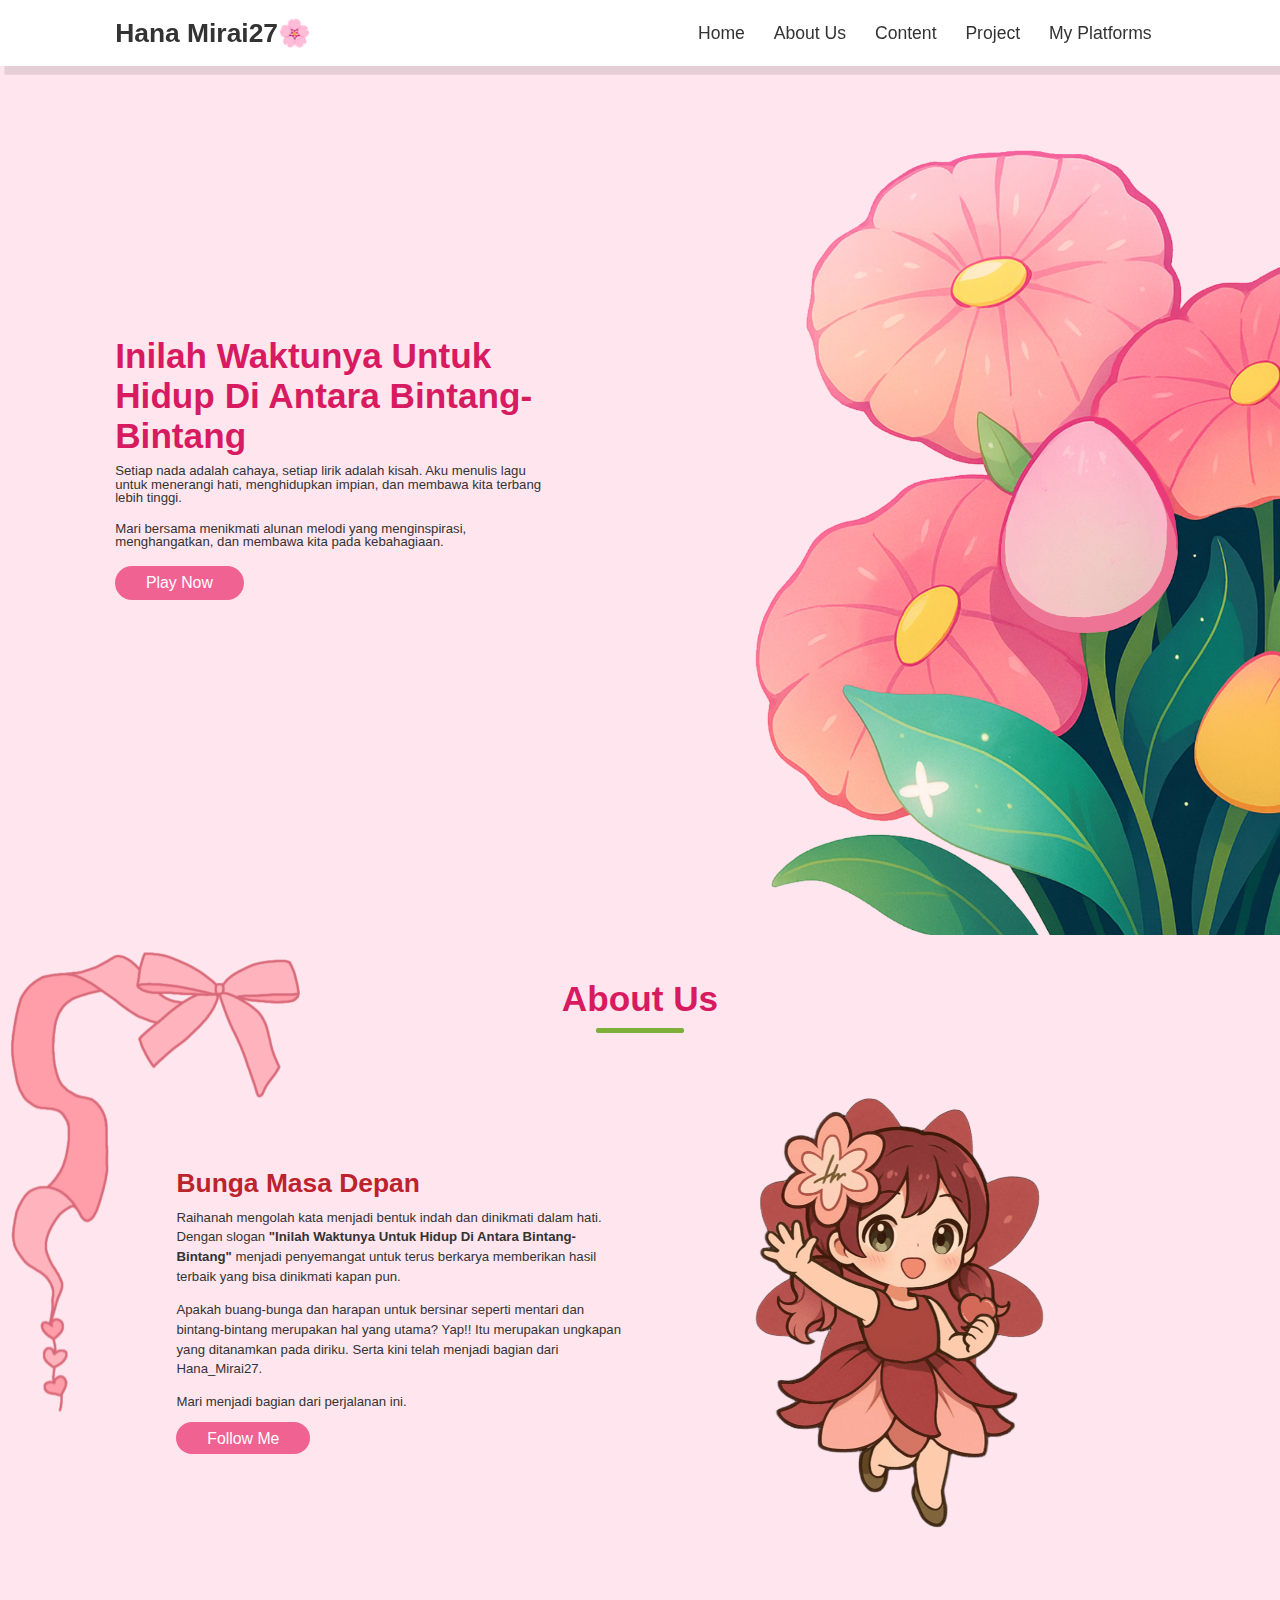
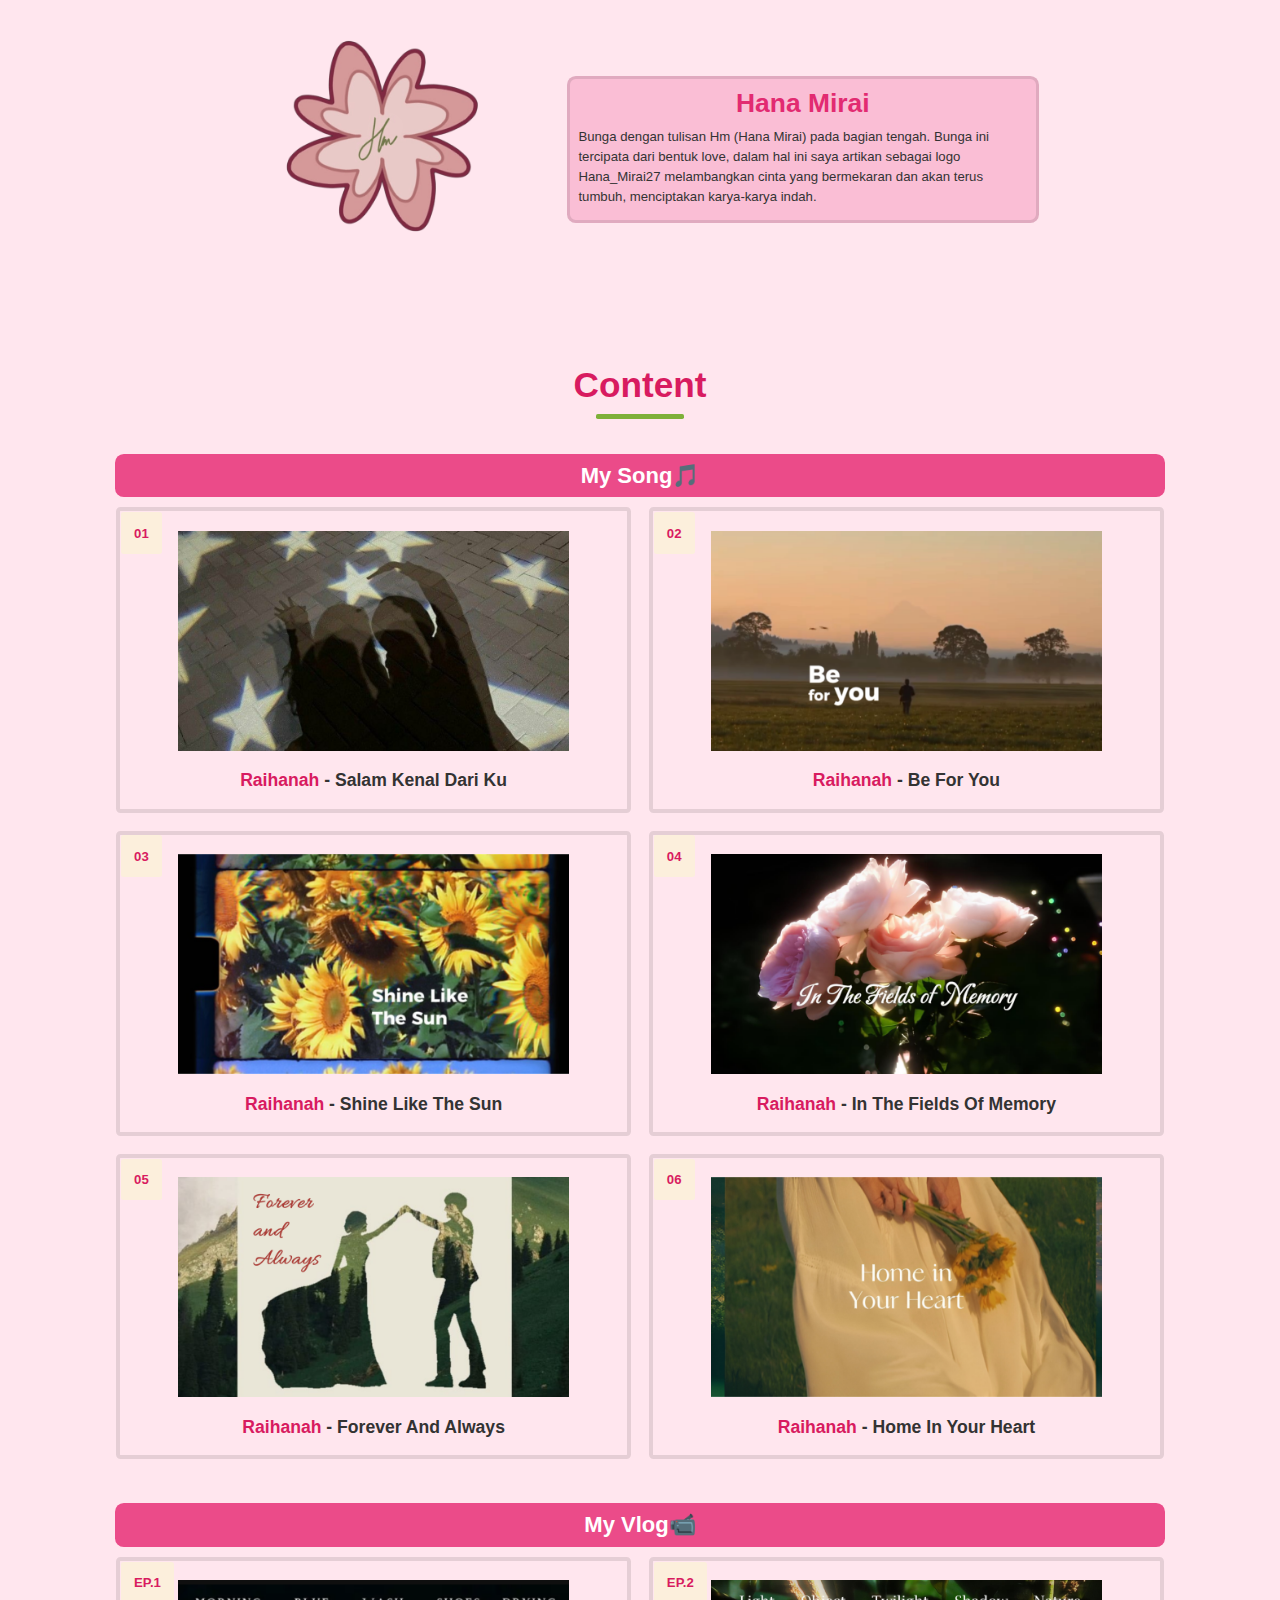
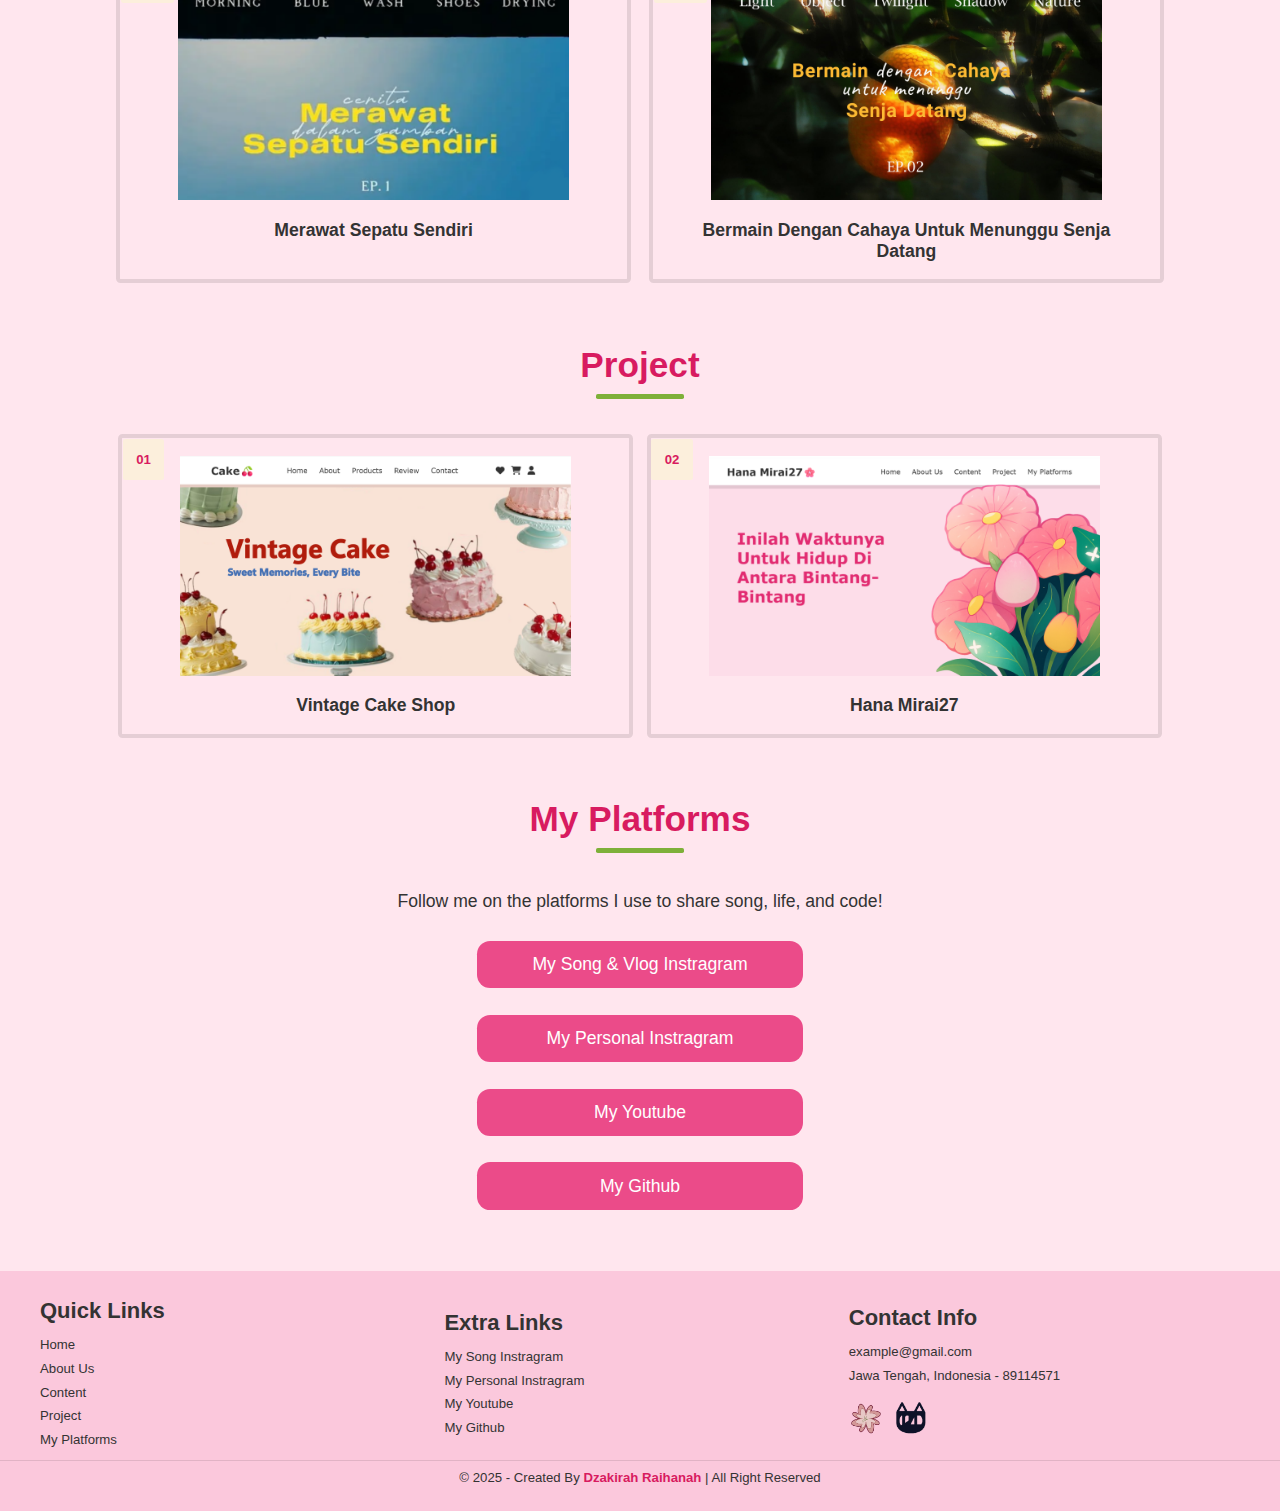
<file: index.html>
<!DOCTYPE html>
<html lang="en">
<head>
    <meta charset="UTF-8">
    <meta name="viewport" content="width=device-width, initial-scale=1.0">
    <title>hanaMirai_YT</title>

    <!--link icons-->
    <link rel="stylesheet" href="https://cdnjs.cloudflare.com/ajax/libs/font-awesome/6.7.2/css/all.min.css">

    <!--link css-->
   <link rel="stylesheet" href="style.css">

</head>
<body>
    
    <!--header section stars-->
    <header>

        <input type="checkbox" name="" id="toggler">
        <label for="toggler" class="fas fa-bars"></label>

        <a href="#" class="logo">Hana Mirai27🌸</a>

        <nav class="navbar">
            <a href="#home">Home</a>
            <a href="#about-us">About Us</a>
            <a href="#content">Content</a>
            <a href="#project">Project</a>
            <a href="#platforms">My Platforms</a>
        </nav>

    </header>
    <!--header section ends-->


    <!--home section starts-->
    <section class="home" id="home">

        <div class="content">
            <h3>Inilah waktunya untuk hidup di antara bintang-bintang</h3>
            <p>Setiap nada adalah cahaya, setiap lirik adalah kisah. Aku menulis 
                lagu untuk menerangi hati, menghidupkan impian, dan membawa kita 
                terbang lebih tinggi.</p>
            <p>Mari bersama menikmati alunan melodi yang menginspirasi, 
                menghangatkan, dan membawa kita pada kebahagiaan.</p>
            <a href="#content" class="btn-home">Play Now</a>
        </div>

    </section>
    <!--home section ends-->


    <!--about-us section starts-->
    <section class="about-us" id="about-us">

        <h1 class="heading">About Us</h1>

        <div class="about-container">
            <div class="content">
                <h3>Bunga Masa Depan</h3>
                <p>Raihanah mengolah kata menjadi bentuk indah dan dinikmati dalam hati. 
                    Dengan slogan <b>"Inilah waktunya untuk hidup di antara bintang-bintang"</b>
                    menjadi penyemangat untuk terus berkarya memberikan hasil terbaik yang 
                    bisa dinikmati kapan pun.</p>
                <p>Apakah buang-bunga dan harapan untuk bersinar seperti mentari dan 
                    bintang-bintang merupakan hal yang utama? Yap!! Itu merupakan ungkapan 
                    yang ditanamkan pada diriku. Serta kini telah menjadi bagian dari Hana_Mirai27.</p>
                <p>Mari menjadi bagian dari perjalanan ini.</p>
                <a href="#platforms" class="btn-about-us">Follow Me</a>
            </div>

            <div class="image">
                <img src="asset/chibi3.png" alt="">
            </div>
            
        </div>
                    
    </section>
    <!--about-us section ends-->


    <!--icons section starts-->
    <section class="icons-container">

        <div class="icons">
            <img src="asset/logo1.png" alt="" class="logo-hm"> 
            
            <div class="info">
                <h3>Hana Mirai</h3>
                <p>Bunga dengan tulisan Hm (Hana Mirai) pada bagian tengah.
                    Bunga ini tercipata dari bentuk love, dalam hal ini saya 
                    artikan sebagai logo Hana_Mirai27 melambangkan cinta yang 
                    bermekaran dan akan terus tumbuh, menciptakan karya-karya 
                    indah.</p>
            </div>

        </div>

    </section>
    <!--icons section ends-->


    <!--content section starts-->
    <section class="content" id="content">

        <h1 class="heading">Content</h1>
            
        <h3 class="heading-content">My Song🎵</h3><br>

        <div class="box-container">
            <!--my song 1-->
            <div class="box">
                <span class="episode">01</span>
                
                <div class="image">
                    <img src="asset/song1.png" alt="">

                    <div class="icons">
                        <a href="https://youtu.be/1lprMkFJW-s?si=cs-dMxuWBWkF4AJm" class="fas fa-play"></a>
                        <a href="lirik.html?lagu=salam-kenal-dariku" class="fas fa-music"></a> 
                    </div>
                </div>

                <div class="judul">
                    <h3><span>Raihanah</span> - Salam Kenal Dari Ku</h3>
                </div>
            </div>

            <!--my song 2-->
            <div class="box">
                <span class="episode">02</span>
                
                <div class="image">
                    <img src="asset/song2.png" alt=""> 

                    <div class="icons">
                        <a href="https://youtu.be/aOYS7weIixY?si=1dl2BaS0pqS_-TMB" class="fas fa-play"></a>
                        <a href="lirik.html?lagu=be-for-you" class="fas fa-music"></a> 
                    </div>
                </div>

                <div class="judul">
                    <h3><span>Raihanah</span> - Be For You</h3>
                </div>
            </div>

            <!--my song 3-->
            <div class="box">
                <span class="episode">03</span>
                
                <div class="image">
                    <img src="asset/song3.png" alt=""> 

                    <div class="icons">
                        <a href="https://youtu.be/pHWDv1QofZE?si=p2xYZJkJlsvk2gFt" class="fas fa-play"></a>
                        <a href="lirik.html?lagu=shine-like-the-sun" class="fas fa-music"></a> 
                    </div>
                </div>

                <div class="judul">
                    <h3><span>Raihanah</span> - Shine Like The Sun</h3>
                </div>
            </div>

            <!--my song 4-->
            <div class="box">
                <span class="episode">04</span>
                
                <div class="image">
                    <img src="asset/song4.png" alt="">

                    <div class="icons">
                        <a href="https://youtu.be/ajCwV9kQ18c?si=7qMoFIsV-Ajx7ZSE" class="fas fa-play"></a>
                        <a href="lirik.html?lagu=in-the-fields-of-memory" class="fas fa-music"></a> 
                    </div>
                </div>

                <div class="judul">
                    <h3><span>Raihanah</span> - In The Fields of Memory</h3>
                </div>
            </div>

            <!--my song 5-->
            <div class="box">
                <span class="episode">05</span>
                
                <div class="image">
                    <img src="asset/song5.png" alt=""> 

                    <div class="icons">
                        <a href="https://youtube.com/shorts/txEWcen7aIE?si=0W4Fd5Y32vDa2eRk" class="fas fa-play"></a>
                        <a href="lirik.html?lagu=forever-and-always" class="fas fa-music"></a> 
                    </div>
                </div>

                <div class="judul">
                    <h3><span>Raihanah</span> - Forever and Always</h3>
                </div>
            </div>

            <!--my song 6-->
            <div class="box">
                <span class="episode">06</span>
                
                <div class="image">
                    <img src="asset/song6.png" alt="">

                    <div class="icons">
                        <a href="https://youtu.be/ef4txtxrkOM?si=W9DbOfiRA32cRrfQ" class="fas fa-play"></a>
                        <a href="lirik.html?lagu=home-in-your-heart" class="fas fa-music"></a> 
                    </div>
                </div>

                <div class="judul">
                    <h3><span>Raihanah</span> - Home In Your Heart</h3>
                </div>
            </div>
        </div>

        
        <!--bagian my vlog -->
        <h3 class="heading-content vlog">My Vlog📹</h3><br>

        <div class="box-container">
            <!--my vlog 1-->
            <div class="box">
                <span class="episode">EP.1</span>
                
                <div class="image">
                    <img src="asset/vlog1.png" alt=""> 

                    <div class="icons">
                        <a href="https://youtu.be/jd5k3yNJPNY?si=M0Zht5i9tLCnZ1gk" class="fas fa-play"></a>
                        <a href="story.html?story=merawat-sepatu" class="fas fa-scroll"></a> 
                    </div>
                </div>

                <div class="judul">
                    <h3>Merawat Sepatu Sendiri</h3>
                </div>
            </div>

            <!--my vlog 2-->
            <div class="box">
                <span class="episode">EP.2</span>
                
                <div class="image">
                    <img src="asset/vlog2.png" alt="">

                    <div class="icons">
                        <a href="https://youtu.be/0NoSuVHaQ5o?si=Z4mA_axVBZYwGan-" class="fas fa-play"></a>
                        <a href="story.html?story=bermain-dengan-cahaya" class="fas fa-scroll"></a> 
                    </div>
                </div>

                <div class="judul">
                    <h3>Bermain dengan Cahaya untuk Menunggu Senja Datang</h3>
                </div>
            </div>
        </div>

    </section>
    <!--content section ends-->


    <!--project section starts-->
    <section class="project" id="project">
        <h1 class="heading">Project</h1>

        <div class="box-container">
            <!--project 1-->
            <div class="box">
                <span class="episode">01</span>

                <div class="image">
                    <img src="asset/projek1.png" alt=""> 

                    <div class="icons">
                        <a href="https://hanamirai277.github.io/hanaCake_Shop/">View Project</a>
                        <a href="https://github.com/HanaMirai277/hanaCake_Shop.git" class="fas fa-code"></a>
                    </div>
                </div>
                
                <div class="judul">
                    <h3>Vintage Cake Shop</h3>
                </div>
            </div>

            <!--project 2-->
            <div class="box">
                <span class="episode">02</span>

                <div class="image">
                    <img src="asset/projek2.png" alt=""> 

                    <div class="icons">
                        <a href="https://hanamirai277.github.io/hanaMirai_YT/">View Project</a>
                        <a href="https://github.com/HanaMirai277/hanaMirai_YT.git" class="fas fa-code"></a>
                    </div>
                </div>
                
                <div class="judul">
                    <h3>Hana Mirai27</h3>
                </div>
            </div>

        </div>

    </section>
    <!--project section ends-->


    <!--soaial media section starts-->
    <section class="platforms" id="platforms">
        <h1 class="heading">My Platforms</h1>
        <p>Follow me on the platforms I use to share song, life, and code!</p>

        <div class="box-container">
            <div class="all-platforms">
                <a href="https://instagram.com/hana_mirai27" class="btn-platforms">My Song & Vlog Instragram</a>
                <a href="https://instagram.com/yurely_8" class="btn-platforms">My Personal Instragram</a>
                <a href="https://youtube.com/@Hana_Mirai27" class="btn-platforms">My Youtube</a>
                <a href="https://github.com/HanaMirai277" class="btn-platforms">My Github</a>
            </div>
        </div>

    </section>
    <!--sosial media section ends-->


    <!--footer section starts-->
    <section class="footer" id="footer">

        <div class="box-container">

            <div class="box">
                <h3>Quick Links</h3>
                <a href="#home">Home</a>
                <a href="#about-us">About Us</a>
                <a href="#content">Content</a>
                <a href="#project">Project</a>
                <a href="#platforms">My Platforms</a> 
            </div>

            <div class="box">
                <h3>Extra Links</h3>
                <a href="https://instagram.com/hana_mirai27">My Song Instragram</a>
                <a href="https://instagram.com/yurely_8">My Personal Instragram</a>
                <a href="https://youtube.com/@Hana_Mirai27">My Youtube</a>
                <a href="https://github.com/HanaMirai277">My Github</a>
            </div>

            <div class="box">
                <h3>Contact Info</h3>
                <a href="#">example@gmail.com</a>
                <a href="#">Jawa Tengah, Indonesia - 89114571</a>
                <div class="logos">
                    <a href="https://youtube.com/@Hana_Mirai27">
                        <img src="asset/logo1.1.png" alt="">
                    </a>

                    <a href="https://youtube.com/@shine027">
                        <img src="asset/logo2.png" alt="">
                    </a>
                </div>
            </div>

        </div>

        <div class="credit">&copy 2025 - Created By <span>Dzakirah Raihanah</span> | All Right Reserved</div>

    </section>
    <!--footer section ends-->

</body>
</html>
</file>
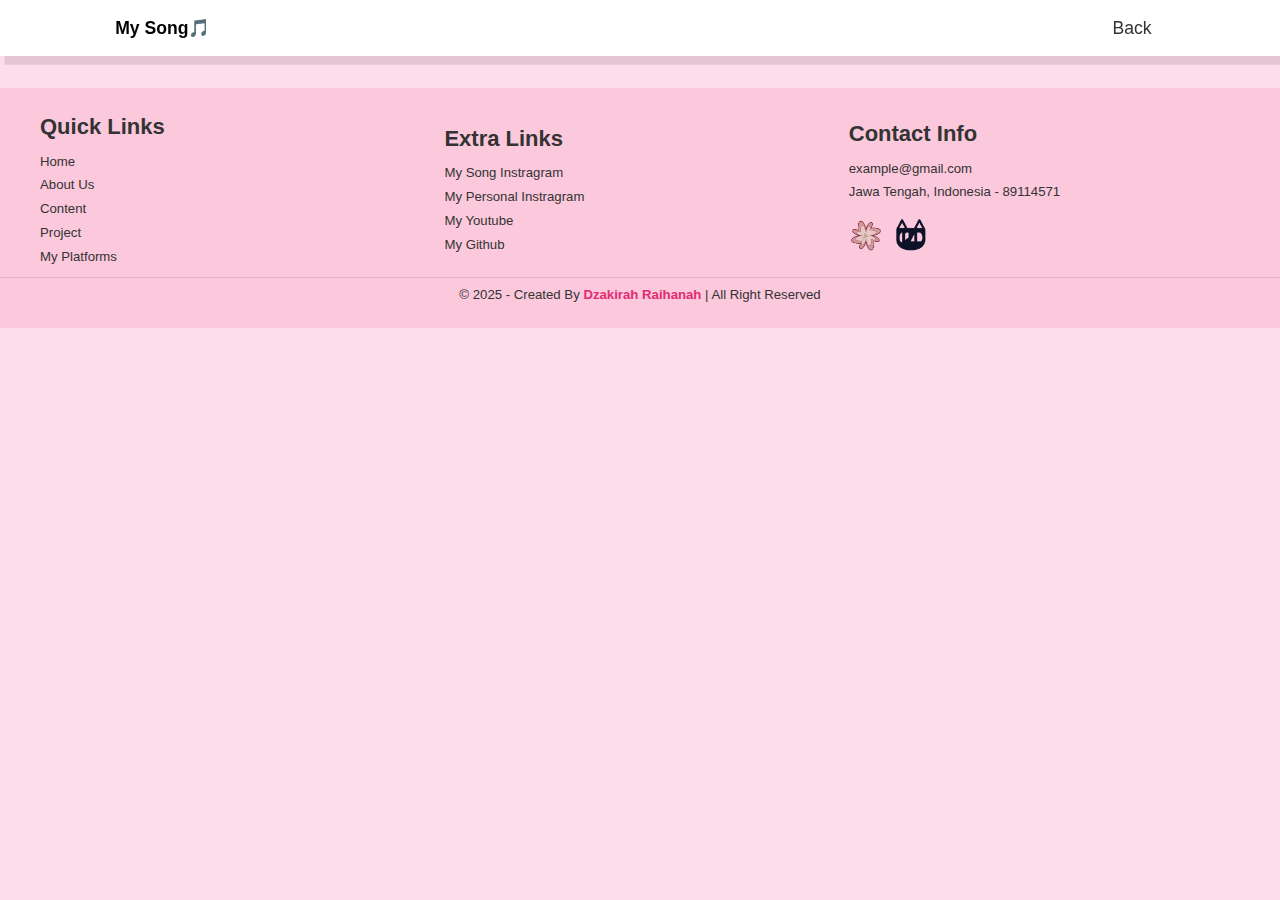
<file: lirik.html>
<!DOCTYPE html>
<html lang="en">
<head>
    <meta charset="UTF-8">
    <meta name="viewport" content="width=device-width, initial-scale=1.0">
    <title>Lirik Lagu</title>

    <!--link css-->
   <link rel="stylesheet" href="style-1.css">

</head>
<body>

    <header>
        <h1>My Song🎵</h1>
        <a href="index.html?#content"> Back </a>
    </header>

    <main>
        <div class="lirik-container">

            <!--Lirik Song 1-->
            <div class="lirik" id="salam-kenal-dariku">
                <h2>Salam Kenal Dari Ku</h2>
                <h3>Lirik Lagu:</h3>
                <p>Diantara miliaran manusia<br>
                    Kau kan menemukan ku<br><br>

                    Aku pecinta bintang-bintang malam<br>
                    Bulan teman curhat ku<br>
                    Mentari teman perjalananku<br><br>

                    Hai<br>
                    Salam kenal dari ku<br>
                    Mari kita berteman<br>
                    Kenalkan dirimu<br>
                    Sebagai seorang teman<br><br>

                    Langit biru awan kapas<br>
                    Langit jingga kita bertemu dua kali<br>
                    Langit gelap bersama cahaya<br><br>

                    Hai<br>
                    Salam kenal dari ku<br>
                    Mari kita berteman<br>
                    Kenalkan dirimu<br>
                    Sebagai seorang teman<br><br>

                    Langit biru awan kapas<br>
                    Langit jingga kita bertemu dua kali<br>
                    Langit gelap bersama cahaya<br><br>

                    Hai<br>
                    Salam kenal dari ku<br>
                    Mari kita berteman<br>
                    Kenalkan dirimu<br>
                    Sebagai seorang teman<br><br>

                    Langit biru awan kapas<br>
                    Langit jingga kita bertemu dua kali<br><br>

                    Kita bertemu di bumi<br>
                    Di tempat yang sama<br>
                    Mari kita berteman<br><br>
                </p>

                <div class="deskripsi">
                <h3>Deskripsi Lagu:</h3>
                <p>Lirik lagu ini di tulis pada tanggal 17 September 2023 dan 
                    inilah waktunya untuk hidup di antara bintang-bintang🫂🍀<br>
                    Bagian yang paling aku sukai💗<br>
                    Hai<br>
                    Salam kenal dari ku<br>
                    Mari kita berteman<br>
                    Kenalkan dirimu<br>
                    Sebagai seorang teman<br><br>
                    "Karena aku benar-benar menginginkan pertemanan" 🥲👉🏻👈🏻<br><br>
                </p>
                <span>Terima kasih telah mendengarkan dan menjadi bagian dari perjalanan ini.💗✨</span>
                </div>
            </div>

            <!--Lirik Song 2-->
            <div class="lirik" id="be-for-you">
                <h2>Be For You</h2>
                <h3>Lirik Lagu:</h3>
                <p>You wasn't me<br>
                    Straight we have life<br><br>

                    Be for you<br>
                    And not their life<br>
                    I'm not best can believed<br>
                    And then thinking<br><br>

                    I can, I am myself<br>
                    I how and we come<br>
                    Tells the best<br><br>

                    Be for you<br>
                    And not their life<br>
                    I'm not best can believed<br>
                    And then thinking<br><br>

                    I can, I am myself<br>
                    I how and we come<br>
                    Tells the best<br><br>

                    Be for you<br>
                    And not their life<br>
                    I'm not best can believed<br>
                    And then thinking<br><br>

                    I don't know, I wish I didn't know<br>
                    Why give me trust<br>
                    I know what never said<br>
                    I don't know love myself<br>
                    I don't know the way<br><br>

                    I can, I am myself<br>
                    I how and we come<br>
                    Tells the best<br>

                    Be for you<br>
                    And not their life<br>
                    I'm not best can believed<br>
                    And then thinking<br><br>

                    I don't know, I wish I didn't know<br>
                    Why give me trust<br>
                    I know what never said<br>
                    I know love myself<br>
                    I know the way<br><br>
                </p>

                <div class="deskripsi">
                <h3>Deskripsi Lagu:</h3>
                <p>Be For You diciptakan untuk menyampaikan pesan kepada semua 
                    orang tentang betapa pentingnya mencintai diri sendiri, 
                    menghargai diri sendiri, dan jalani hidup sesuai dengan hatimu.<br><br>
                    "Be for you and not their life"🌻<br><br>
                    Kita tidak perlu menyesuaikan diri dengan standar hidup orang 
                    lain. Setiap manusia terlahir unik, dengan kepribadian yang 
                    tumbuh dan berkembang dalam diri mereka masing-masing. Kamu 
                    juga, memiliki jiwa yang luar biasa. Aku percaya, kamu mampu 
                    menemukan versi terbaik dari dirimu sendiri!💗<br>
                    Melalui lirik yang sederhana ini, aku berharap lagu ini dapat 
                    menyentuh hatimu dan membawa kebahagiaan dalam hidupmu.🍀<br><br>
                </p>
                <span>Terima kasih telah mendengarkan dan menjadi bagian dari perjalanan ini.💗✨</span>
                </div>
            </div>

            <!--Lirik Song 3-->
            <div class="lirik" id="shine-like-the-sun">
                <h2>Shine Like The Sun</h2>
                <h3>Lirik Lagu:</h3>
                <p>Look at the path that never ends<br>
                    Strong like a mountain’s fiery bends<br>
                    Take the step, rise once more<br>  
                    Together we’ll open the door<br><br>

                    Like sunflowers standing tall<br>  
                    Face the sun, give it your all<br> 
                    You can move, you can climb<br>
                    The world sees your light, it’s your time<br><br>

                    Don’t let shadows hold you back<br>
                    Be the spark to light the track<br> 
                    You're the strength, you're the flame<br>
                    Burning bright, calling your name<br><br>

                    Like sunflowers standing tall<br>
                    Face the sun, give it your all<br> 
                    You can move, you can climb<br>
                    The world sees your light, it’s your time<br><br>

                    When the road feels steep and far<br> 
                    Trust your strength, you’re like a star<br> 
                    Keep on moving, take the flight<br>
                    Your journey’s yours, you’ll shine so bright<br><br>

                    Like sunflowers standing tall<br>  
                    Through the storms, you’ll never fall<br>
                    You’re the glow, the shining guide<br>
                    The world sees your light, far and wide<br><br>
                </p>

                <div class="deskripsi">
                <h3>Deskripsi Lagu:</h3>
                <p>Lirik lagu ini di tulis pada tanggal 10 Juli 2024 dan inilah 
                    waktunya untuk hidup di antara bintang-bintang.🌻✨<br>
                    Shine Like the Sun adalah pengingat bahwa hidup adalah 
                    perjalanan indah, di mana setiap tantangan menyimpan peluang 
                    untuk bersinar. Cahaya dalam diri kita selalu lebih kuat dari 
                    bayangan keraguan. Dengan kekuatan, keberanian, dan keyakinan, 
                    setiap langkah yang kita ambil menjadi cahaya yang menerangi 
                    jalan menuju impian.<br><br>
                    Tantangan bukanlah akhir, melainkan awal dari kekuatan yang 
                    membuat kita terus berkembang. Percayalah, setiap usaha membawa 
                    kita lebih dekat pada versi terbaik diri kita.🌻✨<br>
                    Dengarkan, rasakan, dan biarkan lagu ini menjadi pengingat bahwa kamu adalah cahaya dunia.<br><br>
                </p>
                <span>Terima kasih telah mendengarkan dan menjadi bagian dari perjalanan ini.💗✨</span>
                </div>
            </div>

            <!--Lirik Song 4-->
            <div class="lirik" id="in-the-fields-of-memory">
                <h2>In The Fields of Memory</h2>
                <h3>Lirik Lagu:</h3>
                <p>I don't know the truth of this story<br>
                    But it's etched as the sweetest memory<br>
                    Between you and me, though now you're gone<br>
                    You brought colors I've never known<br><br>

                    How you came, how we grew close<br>
                    Fate never told us how the story goes<br>
                    Still, there's a hollow space within my soul<br>
                    Hoping you'll return, even as a shadow<br><br>

                    Is there a dream in the flower fields?<br>
                    Where butterflies dance and love reveals?<br>
                    Or is it just a fleeting dream I hold?<br>
                    A distant fantasy, far from this world<br><br>

                    You said you didn't want more than this<br>
                    But my heart won't understand what I miss<br>
                    You are yours, and I am mine<br>
                    But when we're together, your heart feels like mine<br><br>

                    Now the home we shared feels so cold<br>
                    The light is dim, the pictures fold<br>
                    All I find is one message from you<br>
                    But joy fades when it's not with you<br><br>

                    Is there a dream in the flower fields?<br>
                    Where butterflies dance and love reveals?<br>
                    Or is it just a fleeting dream I hold?<br>
                    A distant fantasy, far from this world<br><br>

                    You're a memory I'll never tell<br>
                    I'm a flower blooming, but missing my spell<br>
                    Take me away from this hollow place<br>
                    To the light where I can find my grace<br><br>

                    Is there a dream in the flower fields?<br>
                    Where butterflies dance and love reveals?<br>
                    Now I see, it's just a story untold<br>
                    Still, it's beautiful, though it won't unfold<br><br>
                </p>

                <div class="deskripsi">
                <h3>Deskripsi Lagu:</h3>
                <p>Lirik lagu ini di tulis pada tanggal 27 Januari 2025 dan inilah 
                    waktunya untuk hidup di antara bintang-bintang.🌸✨<br>
                    Beberapa kisah mungkin tidak pernah diceritakan, namun kisah-kisah 
                    itu meninggalkan jejak terindah di hati kita. Kamu adalah warna dalam 
                    duniaku, kehangatan dalam diriku.<br><br>
                    Sekarang, aku berdiri sendiri di padang kenangan, tempat kupu-kupu 
                    pernah menari dan cinta pernah bersemi.🌸💗 Kenangan itu indah, meski 
                    tak selalu bisa menjadi nyata. Kadang, kita hanya bisa merangkai cerita 
                    yang tak terungkap, tetapi tetap tersimpan dalam hati.🕊<br>
                    Biarkan melodi ini mengingatkanmu bahwa meskipun ada kehilangan, keindahan 
                    tetap berkembang. 🌸🎶<br><br>
                </p>
                <span>Terima kasih telah mendengarkan dan menjadi bagian dari perjalanan ini.💗✨</span>
                </div>
            </div>

            <!--Lirik Song 5-->
            <div class="lirik" id="forever-and-always">
                <h2>Forever And Always</h2>
                <h3>Lirik Lagu:</h3>
                <p>Like in a fairy tale<br>
                    I am a woman, like a princess<br>
                    A princess who meets a prince<br>
                    A handsome prince on a black horse<br>
                    The cry of my heart is like the cry of a horse full of passion<br><br>

                    I love you<br>
                    I love you too<br><br>

                    You know the joy my heart feels<br>
                    Like a meadow of flowers kissed by fluttering butterflies<br>
                    And like a butterfly seeking the flower's sweet nectar<br><br>

                    We are bound in the bonds of love<br>
                    I believe in love that comes<br>
                    Because now your love has come to me<br><br>

                    I love you<br>
                    I love you too<br><br>

                    You know the joy my heart feels<br>
                    Like a meadow of flowers kissed by fluttering butterflies<br>
                    And like a butterfly seeking the flower's sweet nectar<br><br>

                    We are bound in the bonds of love<br>
                    I believe in love that comes<br>
                    Because now your love has come to me<br><br>

                    I love you<br>
                    I love you too<br>
                    love you too<br><br>

                    You know the joy my heart feels<br>
                    Like a meadow of flowers kissed by fluttering butterflies<br>
                    And like a butterfly seeking the flower's sweet nectar<br><br>

                    We are bound in the bonds of love<br>
                    I believe in love that comes<br>
                    Because now your love has come to me<br><br>

                    I love you<br>
                    I love you too<br><br>
                </p>

                <div class="deskripsi">
                <h3>Deskripsi Lagu:</h3>
                <p>Lirik lagu ini di tulis pada tanggal 14 April 2024 dan inilah 
                    waktunya untuk hidup di antara bintang-bintang.🌹✨<br>
                    "Bagaimana rasanya ketika impian yang selama ini kau simpan 
                    dalam hati, akhirnya menjadi kenyataan?"<br>
                    "Betapa bahagianya hatiku!!" 💗✨<br><br>
                    Lagu Forever and Always tercipta ketika aku baru beranjak dari 
                    kasur. Tiba-tiba, terselip lirik lagu indah di dalam pikiranku, 
                    lirik demi lirik mengalir begitu saja. Hatiku ikut merasakan, 
                    dan tubuhku seolah terbawa ke ladang penuh bunga yang bermekaran. 🌸<br><br>
                    Melalui lagu ini, aku ingin menyampaikan perasaan seorang wanita 
                    yang dengan penuh syukur, bahagia telah menikah dengan seorang 
                    pria yang begitu ia cintai. "The cry of my heart is like the cry 
                    of a horse full of passion." Kalimat ini muncul begitu kuat dalam 
                    benakku… dan membuatku tersenyum.😽<br><br>
                    Lirik favoritku:<br>
                    You know the joy my heart feels<br>
                    Like a meadow of flowers kissed by fluttering butterflies<br>
                    And like a butterfly seeking the flower's sweet nectar<br><br>
                    Lirik ini menggambarkan perasaan yang meluap-luap, hati yang tak 
                    mampu menahan bahagia.✨ Perumpamaan antara kupu-kupu dan bunga 
                    bukan hanya indah, tapi filosofis. Kupu-kupu datang kepada bunga 
                    bukan hanya untuk mengambil nektar, tapi juga membantu bunga tumbuh 
                    dan berkembang. Dalam cinta, dua manusia yang saling mencintai pun 
                    harus begitu: hadir bukan untuk saling menguras, tapi saling menyuburkan 
                    jiwa dan mewujudkan impian bersama.🦋✨<br><br>
                    Pada akhirnya, lagu ini adalah perwujudan dari harapan yang tak 
                    pernah padam. Liriknya merayakan hadirnya cinta yang nyata, yang 
                    datang bukan untuk sesaat, tapi untuk forever and always. Cinta 
                    yang bukan hanya dirasakan, tapi diyakini.<br>
                    Semoga hatimu ikut tersentuh, dan kamu merasakan cinta yang tulus 
                    melalui nada-nada nya.<br><br>
                </p>
                <span>Terima kasih telah mendengarkan dan menjadi bagian dari perjalanan ini.💗✨</span>
                </div>
            </div>

            <!--Lirik Song 6-->
            <div class="lirik" id="home-in-your-heart">
                <h2>Home in Your Heart</h2>
                <h3>Lirik Lagu:</h3>
                <p>Deep roots in the earth<br>
                    A tree with blooming flowers ripe with fruit<br>
                    New shoots emerge<br>
                    Roots entwined in harmony<br><br>

                    Your presence, every day's a beautiful moment<br>
                    You're our shining stars<br>
                    I'm the moon and he's the sun<br>
                    The love we share, the strength we live<br><br>

                    Morning to evening, sunrise and sunset<br>
                    Our love shines brighter than galaxies<br>
                    No day is more precious than our time together<br>
                    Bound by love, as family<br><br>

                    Your presence, every day's a beautiful moment<br>
                    You're our shining stars<br>
                    I'm the moon and he's the sun<br>
                    The love we share, the strength we live<br><br>

                    In every moment, we find our way<br>
                    Through life's journey, together we sway<br>
                    Our hearts beating, as one<br><br>

                    Your presence, every day's a beautiful moment<br>
                    You're our shining stars<br>
                    I'm the moon and he's the sun<br>
                    The love we share, the strength we live<br>
                    Bound by love, as family<br><br>
                </p>

                <div class="deskripsi">
                <h3>Deskripsi Lagu:</h3>
                <p>Lirik lagu ini di tulis pada tanggal 29 Mei 2024 dan inilah 
                    waktunya untuk hidup di antara bintang-bintang.🌹✨<br>
                    Home in Your Heart adalah sebuah lagu yang menceritakan 
                    tentang kehangatan dan kekuatan cinta dalam sebuah keluarga. 
                    Lagu ini menggambarkan sebuah kisah antara seorang ibu sebagai 
                    bulan, ayah sebagai matahari, dan anak-anak mereka sebagai 
                    bintang-bintang yang menerangi kehidupan mereka. Setiap bait 
                    membawa pesan tentang kasih sayang yang tak tergantikan, 
                    tentang rumah yang bukan sekadar tempat, melainkan hati yang 
                    dipenuhi cinta.<br><br>
                    Melalui lirik "No day is more precious than our time together, 
                    bound by love, as family" menggambarkan bahwa tak ada hari yang 
                    lebih berharga daripada waktu yang kita habiskan bersama 
                    orang-orang tercinta. Cinta tumbuh seperti akar pohon yang 
                    menjalar dalam harmoni, menguatkan batang kehidupan, dan 
                    menghadirkan bunga serta buah, simbol dari hadirnya anak-anak 
                    yang menjadi sumber kebahagiaan dan kekuatan.<br><br>
                    Home in Your Heart mengingatkan kita pada pentingnya cinta 
                    keluarga dan kehadiran orang-orang yang kita cintai dalam hidup 
                    kita. Mari kita nikmati setiap momen bersama keluarga dan jadikan 
                    cinta sebagai pondasi kuat untuk membangun rumah yang bahagia di 
                    dalam hati kita.<br>
                    Semoga melodi ini membawamu merasakan keindahan cinta keluarga 
                    yang harmonis.<br><br>
                </p>
                <span>Terima kasih telah mendengarkan dan menjadi bagian dari perjalanan ini.💗✨</span>
                </div>
            </div>

        </div>
    </main>

    <script>
        // Ambil query string dari URL
    const params = new URLSearchParams(window.location.search);
    const laguId = params.get('lagu');

    if (laguId) {
      const aktif = document.getElementById(laguId);
      if (aktif) {
        aktif.classList.add('active');
      } else {
        document.body.innerHTML += '<p>Maaf lirik tidak ditemukan</p>';
      }
    }
    </script>

    <!--footer section starts-->
    <section class="footer" id="footer">

        <div class="box-container">

            <div class="box">
                <h3>Quick Links</h3>
                <a href="index.html?#home">Home</a>
                <a href="index.html?#about-us">About Us</a>
                <a href="index.html?#content">Content</a>
                <a href="index.html?#project">Project</a>
                <a href="index.html?#platforms">My Platforms</a> 
            </div>

            <div class="box">
                <h3>Extra Links</h3>
                <a href="https://instagram.com/hana_mirai27">My Song Instragram</a>
                <a href="https://instagram.com/yurely_8">My Personal Instragram</a>
                <a href="https://youtube.com/@Hana_Mirai27">My Youtube</a>
                <a href="https://github.com/HanaMirai277">My Github</a>
            </div>

            <div class="box">
                <h3>Contact Info</h3>
                <a href="#">example@gmail.com</a>
                <a href="#">Jawa Tengah, Indonesia - 89114571</a>
                <div class="logos">
                    <a href="https://youtube.com/@Hana_Mirai27">
                        <img src="asset/logo1.1.png" alt="">
                    </a>

                    <a href="https://youtube.com/@shine027">
                        <img src="asset/logo2.png" alt="">
                    </a>
                </div>
            </div>

        </div>

        <div class="credit">&copy 2025 - Created By <span>Dzakirah Raihanah</span> | All Right Reserved</div>

    </section>
    <!--footer section ends-->
    
</body>
</html>
</file>
<file: style.css>
:root {
    --soft-pink: #fbbfd4;
    --candy-pink: #D81B60 /*#e22b71*/;
    --beige: #f4f8de;
}

* {
    margin: 0; padding: 0;
    font-family: Verdana, Geneva, Tahoma, sans-serif;
    text-decoration: none;
    text-transform: capitalize; /* biar tulisan huruf kapital di awal kata */
    transition: .2 linear;
}

html {
    font-size: 62.5%;
    scroll-behavior: smooth;
    scroll-padding-top: 6rem;
    overflow-x: hidden;
    background: #FFE6EE;
}

body {
  overflow-x: hidden;
}

/* header */
header {
    position: fixed;
    top: 0; left: 0; right: 0;
    padding: 2rem 9%;
    background: #fff;
    display: flex;
    align-items: center;
    justify-content: space-between;
    z-index: 1000;
    box-shadow: .5rem 1rem rgba(0, 0, 0, .1);
}

header .logo {
    font-size: 3rem;
    color: #333;
    font-weight: bold;
}

header .navbar a {
    font-size: 2rem;
    color: #333;
    padding: 0 1.5rem;
}

header .navbar a:hover {
    color: var(--candy-pink);
    font-weight: bold;
    text-decoration: underline;
}

header #toggler {
    display: none;
}

header .fa-bars {
    font-size: 2.5rem;
    color: #333;
    border-radius: .5rem;
    padding: .5rem 1.5rem;
    cursor: pointer;
    border: .1rem solid rgba(0, 0, 0, .1);
    display: none;
}

section {
    padding: 2rem 9%;
}

/* home */
.home {
    display: flex;
    align-items: center;
    min-height: 100vh;
    background: url(asset/home.png) no-repeat;
    background-size: cover;
    background-position: center;
}

.home .content {
    max-width: 50rem;
}

.home .content h3 {
    font-size: 4rem;
    color: var(--candy-pink);
    /*width: 60rem;*/
}

.home .content p {
    font-size: 1.5rem;
    color: #333;
    padding: 1rem 0;
    line-height: 1.5rem;
    text-transform: none;
}

.home .content .btn-home {
    display: inline-block;
    margin-top: 1rem;
    border-radius: 5rem;
    background: #F06292;
    color: #fff;
    padding: .9rem 3.5rem;
    cursor: pointer;
    font-size: 1.8rem;
}

.home .content .btn-home:hover {
    background: #c24871;
}

/* about-us */
.about-us {
    background: url(asset/pita.png) no-repeat;
}

.heading {
    text-align: center;
    font-size: 4rem;
    color: var(--candy-pink);
    padding: 1rem;
    margin: 2rem 0;
}

.heading::after {
    content: "";
    border-bottom: .6rem solid #7eb039;
    border-radius: .2rem;
    width: 10rem;
    display: block;
    margin: 1rem auto;
}

.about-us .about-container {
    display: flex;
    align-items: center;
    justify-content: space-between;
    gap: 2rem;
    padding: 2rem 5%;
}

.about-us .about-container .image {
    flex: 1;
    text-align: center;
}

.about-us .about-container .image img {
    max-width: 100%;
    height: auto;
}

.about-us .about-container img:hover {
    transform: scale(1.1);
}

.about-us .about-container .content {
    flex: 1;
    padding: 1rem;
}

.about-us .about-container .content h3 {
    font-size: 3rem;
    color: #bd232d;
}

.about-us .about-container .content p {
    font-size: 1.5rem;
    color: #333;
    padding: .5rem 0;
    padding-top: 1rem;
    line-height: 1.5;
    text-transform: none;
}

.about-us .about-container .content .btn-about-us {
    display: inline;
    margin-top: 2rem;
    border-radius: 5rem;
    background: #F06292;
    color: #fff;
    padding: .9rem 3.5rem;
    cursor: pointer;
    font-size: 1.8rem;
    line-height: 5rem;
}

.about-us .about-container .content .btn-about-us:hover {
    background: #c24871;
}

/* icons */
.icons-container {
   display: flex;
   justify-content: center;
}

.icons-container .icons {
   display: flex;
   align-items: center;
   gap: 2rem;
   flex-wrap: wrap;
}

.icons-container .icons img {
    width: 35rem;
    max-width: 100%;
}

.icons-container .icons img:hover {
    transform: scale(1.1);
}

.icons-container .icons .info {
    max-width: 54rem;
    padding: 1rem;
    align-items: center;
    background: #fabed5;
    border: .4rem solid rgba(0, 0, 0, .1);
    border-radius: 1rem;
}

.icons-container .icons .info:hover {
    transform: scale(1.1);
}

.icons-container .icons .info h3 {
    font-size: 3rem;
    color: #e22b71;
    width: 51rem;
    text-align: center;
}

.icons-container .icons .info p {
    font-size: 1.5rem;
    color: #333;
    padding: .5rem 0;
    padding-top: 1rem;
    line-height: 1.5;
    text-transform: none;
    width: 51rem;
}

/* content */
.heading-content {
    text-align: center;
    font-size: 2.5rem;
    color: #fff;
    background: #eb4b89;
    border-radius: 1rem;
    padding: 1rem 3rem;
    /*width: 18rem;*/
}

.vlog {
    margin-top: 5rem;
}

.content .box-container {
    display: flex;
    flex-wrap: wrap;
    gap: 2rem;
}

.content .box-container .box {
    flex: 1 1 calc(50% - 2rem);
    max-width: calc(50% - 2rem);
    border-radius: .5rem;
    border: .5rem solid rgba(0, 0, 0, .1);
    position: relative;
    /*background-color: #fbc8dc;*/
}

.content .box-container .box .episode {
    position: absolute;
    top: .1rem; left: .1rem;
    padding: 1.5rem 1.5rem;
    font-size: 1.5rem;
    color: var(--candy-pink);
    background: #fcefdc;
    font-weight: bold;
    z-index: 1;
    border-radius: .3rem;
}

.content .box-container .box .image {
    position: relative;
    text-align: center;
    padding-top: 2.2rem;
    padding-left: 1.5rem;
    padding-right: 1.5rem;
    overflow: hidden;
}

.content .box-container .box .image img {
    height: 25rem;
}

.content .box-container .box:hover .image img {
    transform: scale(1.1)
}

.content .box-container .box .image .icons {
    position: absolute;
    bottom: -7rem;
    left: 0; right: 0;
    display: flex;
}

.content .box-container .box:hover .image .icons {
    bottom: 0;
}

.content .box-container .box .image .icons a {
    height: 5rem;
    line-height: 5rem;
    font-size: 1.7rem;
    width: 50%;
    background: #eb4b89;
    color: #fff;
}

.content .box-container .box .image .icons a:hover {
    background: #c93870;
}

.content .box-container .box .image .icons .fa-play {
    border-right: .2rem solid #666;
    width: 50%;
}

.content .box-container .box .judul {
    padding: 2rem;
    text-align: center;
}

.content .box-container .box .judul h3 {
    font-size: 2rem;
    color: #333;
}

.content .box-container .box .judul span {
    font-size: 2rem;
    color: var(--candy-pink);
}

/* project */
.project .box-container {
    display: flex;
    flex-wrap: wrap;
    gap: 1.5rem;
}

.project .box-container .box {
    flex: 1 1 calc(50% - 2rem);
    max-width: calc(50% - 2rem);
    border-radius: .5rem;
    border: .5rem solid rgba(0, 0, 0, .1);
    position: relative;
    /*background: #fbc8dc;*/
}

.project .box-container .box .episode {
    position: absolute;
    top: .1rem; left: .1rem;
    padding: 1.5rem 1.5rem;
    font-size: 1.5rem;
    color: var(--candy-pink);
    background: #fcefdc;
    font-weight: bold;
    z-index: 1;
    border-radius: .3rem;
}

.project .box-container .box .image {
    position: relative;
    text-align: center;
    padding-top: 2rem;
    overflow: hidden;
}

.project .box-container .box .image img {
    height: 25rem;
}

.project .box-container .box:hover .image img {
    transform: scale(1.1);
}

.project .box-container .box .image .icons {
    position: absolute;
    bottom: -7rem;
    left: 0; right: 0;
    display: flex;
}

.project .box-container .box:hover .image .icons {
    bottom: 0;
}

.project .box-container .box .image .icons a {
    height: 5rem;
    line-height: 5rem;
    font-size: 1.7rem;
    width: 50%;
    background: #eb4b89;
    color: #fff;
}

.project .box-container .box .image .icons a:hover {
    background: #c93870;
}

.project .box-container .box .image .icons .fa-play {
    border-right: .1rem solid #aaaa;
    width: 50%;
}

.project .box-container .box .judul {
    padding: 2rem;
    text-align: center;
}

.project .box-container .box .judul h3 {
    font-size: 2rem;
    color: #333;
}

/* platforms */
.platforms {
    margin-bottom: 5rem;
}

.platforms p {
    font-size: 2rem;
    color: #333;
    padding: 1rem 0;
    line-height: 1rem;
    text-transform: none;
    text-align: center;
}

.platforms .box-container {
    display: flex;
    flex-wrap: wrap;
    gap: 1.5rem;
}

.platforms .box-container .all-platforms {
    flex: 1 1 35rem;
    display: flex;
    flex-direction: column;
    align-items: center;
}

.platforms .box-container .all-platforms a {
    display: block;
    color: #fff;
    font-size: 2rem;
    text-align: center;
    background: #eb4b89;
    border-radius: 1.5rem;
    width: 30rem;
    padding: 1.5rem 3.5rem;
    margin: 3rem auto 0 auto;
}

.platforms .box-container .all-platforms a:hover {
    background: #c93870;
    transform: translateY(-5px) scale(1.03);
}

/* footer */
.footer {
    background-color: #fbc8dc;
    width: 100%;
    padding: 2rem 0;
}

.footer .box-container {
    display: flex;
    flex-wrap: wrap;
    gap: 1.5rem;
    background: #fbc8dc;
    width: 100%;
    max-width: 1200px;
    margin: 0 auto;
    align-items: center;
    justify-content: center;
}

.footer .box-container .box {
    flex: 1 1 35rem;
}

.footer .box-container .box h3 {
    color: #333;
    font-size: 2.5rem;
    padding: 1rem 0;
}

.footer .box-container .box a {
    display: block;
    color: #333;
    font-size: 1.5rem;
    padding: .5rem 0;
    text-transform: none;
}

.footer .box-container .box a:hover {
    color: var(--candy-pink);
    text-decoration: underline;
}

.footer .box-container .box .logos {
    display: flex;
    gap: 1rem;
    align-items: center;
    margin-top: 1rem;
}

.footer .box-container .box .logos img {
    width: 4rem;
    height: auto;
}

.footer .credit {
    text-align: center;
    padding: 1rem;
    margin-top: 1rem;
    padding-top: 1rem;
    font-size: 1.5rem;
    color: #333;
    border-top: .1rem solid rgba(0, 0, 0, .1);
}

.footer .credit span {
    color: var(--candy-pink);
    font-weight: bold;
}

/* media queries */
@media (min-width: 1200px) {
    html {
        font-size: 55%;
    }

    .home .content h3 {
        font-size: 4rem;
        width: 50rem;
    }

    .content .box-container {
        justify-content: center;
    }

    .content .box-container .box{
        flex: 1 1 25%;
    }

    .project .box-container {
        justify-content: center;
    }

    .project .box-container .box{
        flex: 1 1 25%;
    }
}

@media (max-width: 991px) {
    html {
        font-size: 45%;
    }

    header {
        padding: 2rem;
    }
    
    section {
        padding: 2rem;
    }

    .home {
        background-position: auto;
    }

    .about-us {
        background-position: auto;
        background-size: 255rem;
        margin-top: 1rem;
    }

    /* .about-us table tr td .content {
      padding-left: 8rem;
    }*/
}

@media (max-width: 768px) and (max-width: 1024px) {
    header .fa-bars {
        display: block;
    }

    header .navbar {
        position: absolute;
        top: 100%; left: 0; right: 0;
        background: #eee;
        border-top: .1rem solid rgba(0, 0, 0, .1);
        clip-path: polygon(0 0, 100% 0, 100% 0, 0 0);
        overflow-x: auto;
        white-space: nowrap;
    }

    header #toggler:checked ~ .navbar {
        clip-path: polygon(0 0, 100% 0, 100% 100%, 0% 100%);
    }

    header .navbar a {
        margin: 1.5rem;
        padding: 1.5rem;
        background: #fff;
        border: .1rem solid rgba(0, 0, 0, .1);
        display: block;
    }

    /* home */
    .home {
        min-height: 55vh;
    }

    .home .content h3 {
        font-size: 3rem;
        width: 35rem;
        margin-top: 10rem;
        margin-bottom: 1rem;
    }

    .home .content p {
        font-size: 1.5rem;
        width: 35rem;
    }

    .btn-home {
        border-radius: 3rem;
        padding: .8rem 2.5rem;
        font-size: 1.7rem;
    }

    /* about us */
    .about-container {
        flex-direction: row;
        gap: 1.5rem;
    }

    .about-container .content {
        flex: 1;
    }

    .about-container .image {
        flex: 1;
    }

    .about-us .about-container .content h3 {
        font-size: 2.8rem;
        padding-left: 5rem;
    }

    .about-us .about-container .content p {
        font-size: 1.3rem;
        padding: .5rem 0;
        padding-top: 1rem;
        line-height: 1.5;
        width: 33rem;
        padding-left: 5rem;
    }

    .about-us .about-container .content .btn-about-us {
        margin-top: 2rem;
        border-radius: 5rem;
        padding: .9rem 3rem;
        font-size: 1.6rem;
        line-height: 5rem;
        margin-left: 5rem;
    }

    /* icons */
    .icons-container .icons {
        display: flex;
        align-items: center;
        justify-content: center;
    }

    .icons-container .icons img {
        width: 35rem;
        max-width: 100%;
    }

    .icons-container .icons .info {
        max-width: 55rem;
        align-items: center;
        border-radius: 1rem;
    }

    .icons-container .icons .info h3 {
        font-size: 3rem;
        text-align: center;
    }

    .icons-container .icons .info p {
        font-size: 1.4rem;
        width: 50rem;
        padding-left: .5rem;
        
    }

    /* content */
    .heading-content {
        font-size: 2rem;
    }

    .content .box-container .box .image img {
        height: 20rem;
        width: 35rem;
    }

    .content .box-container .box .image .icons a {
        font-size: 1.5rem;
    }

    .content .box-container .box .judul h3 {
        font-size: 1.8rem;
    }

    .content .box-container .box .judul span {
        font-size: 1.8rem;
    }

    /* project */
    .project .box-container .box .image img {
        height: 20rem;
        width: 35rem;
    }

    .project .box-container .box .image .icons a {
        font-size: 1.5rem;
    }

    .project .box-container .box .judul h3 {
        font-size: 1.8rem;
    }

    .project .box-container .box .judul span {
        font-size: 1.8rem;
    }
    
    /* platforms */
    .platforms p {
        font-size: 2rem;
    }

    /* footer */
    .footer .box-container {
        margin-left: 3rem;
    }
}

@media (max-width: 600px) {
    html {
        font-size: 50%;
    }

    header {
        padding: 2rem 5%;
    }

    .home .content h3 {
        font-size: 2.5rem;
        width: 30rem;
        margin-top: 10rem;
    }

    .home .content p {
        font-size: 1.2rem;
        width: 30rem;
    }

    .btn-home {
        border-radius: 3rem;
        padding: .8rem 2.5rem;
        font-size: 1.7rem;
    }

    /* about us */
    .about-us {
        background-size: 300%;
    }

    .about-container {
        flex-direction: column;
        align-items: flex-start;
        text-align: left;
        padding: 2rem 1.5rem;
    }

    .about-container .image {
        width: 100%;
        text-align: center; /* Tetap center untuk gambar */
        order: 1; /* gambar muncul lebih dulu */
    }

    .about-container .content {
        order: 2; /* tulisan di bawah gambar */
        width: 100%; /* Ambil seluruh lebar container */
        padding: 0 1rem; /* Tambah padding kiri-kanan */
    }

    .about-us .about-container .image img {
        height: auto;
        width: 50%;
        max-width: 100%;
    }

    .about-us .about-container .content h3 {
        font-size: 2.5rem;
    }

    .about-container .content p {
        width: 100%;
    }

    .about-us .about-container .content .btn-about-us {
        margin-top: 2rem;
        border-radius: 5rem;
        padding: .9rem 3rem;
        font-size: 1.6rem;
        line-height: 5rem;
    }

    /* icons */
    .icons-container .icons {
        display: flex;
        align-items: center;
        justify-content: center;
    }

    .icons-container .icons img {
        width: 30rem;
        max-width: 100%;
    }

    .icons-container .icons .info {
        max-width: 48rem;
        align-items: center;
        border-radius: 1rem;
    }

    .icons-container .icons .info h3 {
        font-size: 2.5rem;
        text-align: center;
    }

    .icons-container .icons .info p {
        font-size: 1.2rem;
        width: 46rem;
        width: 100%;
        max-width: 100%;
    }

    /* content */
    .content .box-container .box {
        flex: 1 1 100%;
        max-width: 100%;
    }

    .heading-content {
        font-size: 1.5rem;
    }

    .content .box-container .box .image img {
        height: auto;
        width: 100%;
        max-width: 100%;
    }

    .content .box-container .box .image .icons a {
        font-size: 1.5rem;
    }

    .content .box-container .box .judul h3 {
        font-size: 1.8rem;
    }

    .content .box-container .box .judul span {
        font-size: 1.8rem;
    }

    /* project */
    .project .box-container .box {
        flex: 1 1 100%;
        max-width: 100%;
    }

    .project .box-container .box .image img {
        height: auto;
        width: 100%;
        max-width: 100%;
    }

    .project .box-container .box .image .icons a {
        font-size: 1.5rem;
    }

    .project .box-container .box .judul h3 {
        font-size: 1.8rem;
    }

    .project .box-container .box .judul span {
        font-size: 1.8rem;
    }
    
    /* platforms */
    .platforms p {
        font-size: 1.6rem;
    }

    /* footer */
    .footer .box-container {
        margin-left: 3rem;
    }

    .footer .box-container .box {
        flex: 1 1 25rem;
    }
}

@media (max-width: 450px) {
    html {
        font-size: 40%;
    }    

    .heading {
        font-size: 3rem;
    }

    
}
</file>
<file: style-1.css>
:root {
    --soft-pink: #fbbfd4;
    --candy-pink: #e22b71;
    --beige: #f4f8de;
}

* {
    margin: 0; padding: 0;
    font-family: Verdana, Geneva, Tahoma, sans-serif;
    text-decoration: none;
    text-transform: capitalize; /* biar tulisan huruf kapital di awal kata */
    transition: .2 linear;
}

body {
  overflow-x: hidden;
}

html {
    font-size: 62.5%;
    scroll-behavior: smooth;
    scroll-padding-top: 6rem;
    overflow-x: hidden;
    background: #fddde9;
}

/* header */
header {
    position: fixed;
    top: 0; left: 0; right: 0;
    padding: 2rem 9%;
    background: #fff;
    display: flex;
    align-items: center;
    justify-content: space-between;
    z-index: 1000;
    box-shadow: .5rem 1rem rgba(0, 0, 0, .1);
}

header a {
    font-size: 2rem;
    color: #333;
    padding: 0 1.5rem;
}

header a:hover {
    color: var(--candy-pink);
    font-weight: bold;
    text-decoration: underline;
}

/* lirik */
.lirik-container {
    margin-top: 10rem;
    margin-left: 2rem;
}

.lirik { 
    display: none; 
}

.lirik.active { 
    display: block;
}

.lirik-container .lirik h2 {
    text-align: center;
    font-size: 3rem;
    color: var(--candy-pink);
}

.lirik-container .lirik h2::after {
    content: "";
    border-bottom: .6rem solid #7eb039;
    border-radius: .2rem;
    width: 15rem;
    display: block;
    margin: 1rem auto;
}

.lirik-container .lirik h3 {
    font-size: 2.5rem;
    color: #333;
}

.lirik-container .lirik p {
    font-size: 1.5rem;
    color: #333;
    padding-top: 1rem;
    text-transform: none;
}

.lirik-container .deskripsi {
    padding-top: 2rem;
    padding-bottom: 5rem;
}

.lirik-container .deskripsi p {
    width: 100rem;
    text-transform: none;
}

.lirik-container .deskripsi span {
    color: #333;
    font-weight: bold;
    font-size: 1.5rem;
}

/* story */
.story-container {
    margin-top: 10rem;
    margin-left: 2rem;
}

.story { 
    display: none; 
}

.story.active { 
    display: block;
}

.story-container .story h2 {
    text-align: center;
    font-size: 3rem;
    color: var(--candy-pink);
}

.story-container .story h2::after {
    content: "";
    border-bottom: .6rem solid #7eb039;
    border-radius: .2rem;
    width: 15rem;
    display: block;
    margin: 1rem auto;
}

.story-container .story h3 {
    font-size: 2.5rem;
    color: #333;
}

.story-container .story p {
    font-size: 1.5rem;
    color: #333;
    padding-top: 1rem;
    text-transform: none;
    width: 60rem;
}

.story-container .gambar {
    padding-bottom: 5rem;
}

.story-container .gambar .image img {
    width: 95%;
    padding-top: 1rem;
    padding-bottom: 2rem;
}

.story-container .gambar span {
    color: #333;
    font-weight: bold;
    font-size: 1.5rem;
    text-transform: none;
}

/* footer */
.footer {
    background-color: #fbc8dc;
    width: 100%;
    padding: 2rem 0;

}

.footer .box-container {
    display: flex;
    flex-wrap: wrap;
    gap: 1.5rem;
    background: #fbc8dc;
    width: 100%;
    max-width: 1200px;
    margin: 0 auto;
    align-items: center;
    justify-content: center;
}

.footer .box-container .box {
    flex: 1 1 35rem;
}

.footer .box-container .box h3 {
    color: #333;
    font-size: 2.5rem;
    padding: 1rem 0;
}

.footer .box-container .box a {
    display: block;
    color: #333;
    font-size: 1.5rem;
    padding: .5rem 0;
    text-transform: none;
}

.footer .box-container .box a:hover {
    color: var(--candy-pink);
    text-decoration: underline;
}

.footer .box-container .box .logos {
    display: flex;
    gap: 1rem;
    align-items: center;
    margin-top: 1rem;
}

.footer .box-container .box .logos img {
    width: 4rem;
    height: auto;
}

.footer .credit {
    text-align: center;
    padding: 1rem;
    margin-top: 1rem;
    padding-top: 1rem;
    font-size: 1.5rem;
    color: #333;
    border-top: .1rem solid rgba(0, 0, 0, .1);
}

.footer .credit span {
    color: var(--candy-pink);
    font-weight: bold;
}

/* media queries */
@media (min-width: 1200px) {
    html {
        font-size: 55%;
    }
}

@media (max-width: 991px) {
    html {
        font-size: 45%;
    }
}

@media (max-width: 768px) and (max-width: 1024px) {
    /* lirik */
    .lirik-container .deskripsi p {
        width: 60rem;
    }

    /* footer */
    .footer .box-container {
        margin-left: 3rem;
    }
}

@media (max-width: 600px) {
    html {
        font-size: 50%;
    }

    /* lirik */
    .lirik-container .lirik h3 {
        font-size: 2rem;
    }

    .lirik-container .lirik p {
        font-size: 1.2rem;
    }

    .lirik-container .deskripsi p {
        font-size: 1.2rem;
        width: 50rem;
    }

    .lirik-container .deskripsi span {
        font-size: 1.2rem;
    }

    /* story */
    .story-container .story h3 {
        font-size: 2rem;
        padding-top: 1rem;
    }

    .story-container .story p {
        font-size: 1.2rem;
        width: 50rem;
    }

    .story-container .gambar span {
        font-size: 1.2rem;
    }

    /* footer */
    .footer .box-container {
        margin-left: 2.8rem;
    }

    .footer .box-container .box {
        flex: 1 1 25rem;
    }
}

@media (max-width: 450px) {
    html {
        font-size: 40%;
    }    
}
</file>
